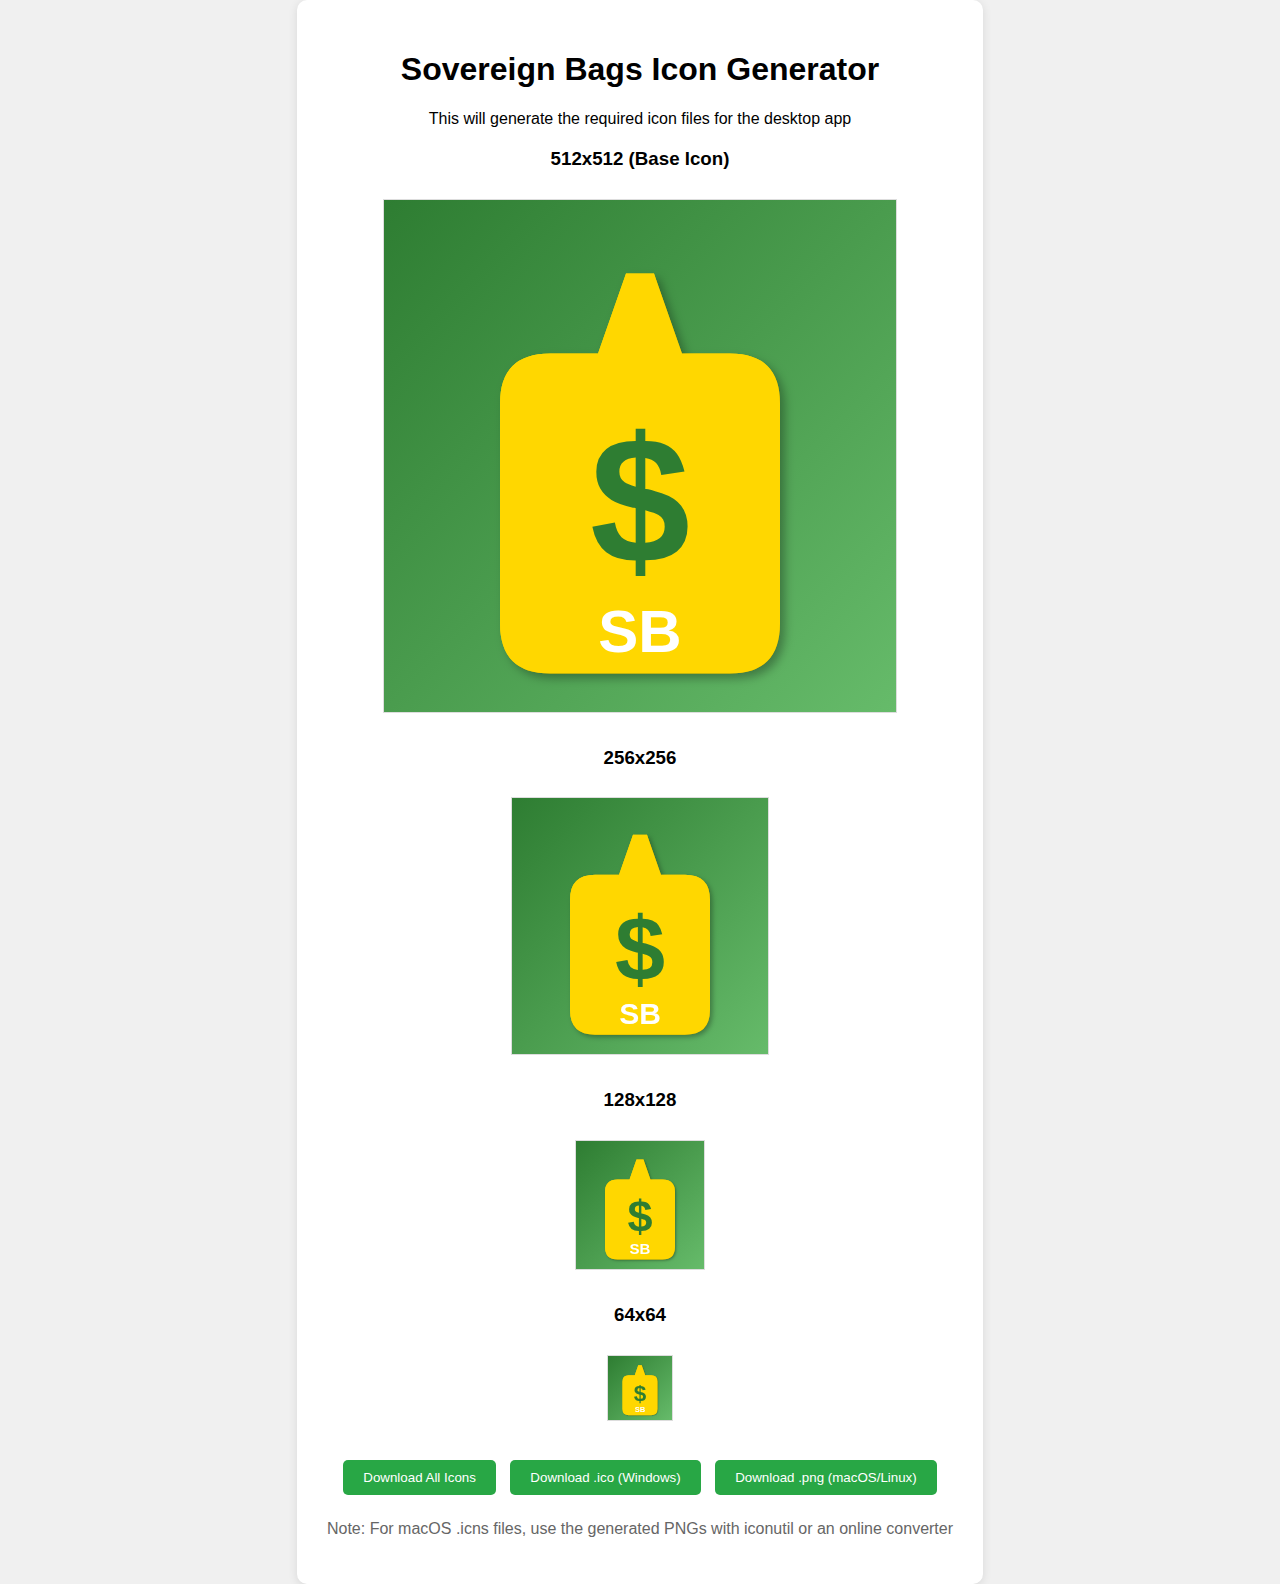
<file: assets/icon-generator.html>
<!DOCTYPE html>
<html>
<head>
    <title>Icon Generator for Sovereign Bags</title>
    <style>
        body {
            font-family: -apple-system, BlinkMacSystemFont, 'Segoe UI', Roboto, sans-serif;
            display: flex;
            justify-content: center;
            align-items: center;
            min-height: 100vh;
            background: #f0f0f0;
            margin: 0;
        }
        .container {
            text-align: center;
            background: white;
            padding: 30px;
            border-radius: 10px;
            box-shadow: 0 2px 10px rgba(0,0,0,0.1);
        }
        canvas {
            border: 1px solid #ddd;
            margin: 10px;
            display: inline-block;
        }
        button {
            background: #28a745;
            color: white;
            border: none;
            padding: 10px 20px;
            border-radius: 5px;
            cursor: pointer;
            margin: 5px;
        }
        button:hover {
            background: #218838;
        }
        .icon-row {
            margin: 20px 0;
        }
    </style>
</head>
<body>
    <div class="container">
        <h1>Sovereign Bags Icon Generator</h1>
        <p>This will generate the required icon files for the desktop app</p>
        
        <div class="icon-row">
            <h3>512x512 (Base Icon)</h3>
            <canvas id="icon512" width="512" height="512"></canvas>
        </div>
        
        <div class="icon-row">
            <h3>256x256</h3>
            <canvas id="icon256" width="256" height="256"></canvas>
        </div>
        
        <div class="icon-row">
            <h3>128x128</h3>
            <canvas id="icon128" width="128" height="128"></canvas>
        </div>
        
        <div class="icon-row">
            <h3>64x64</h3>
            <canvas id="icon64" width="64" height="64"></canvas>
        </div>
        
        <div>
            <button onclick="downloadAll()">Download All Icons</button>
            <button onclick="downloadICO()">Download .ico (Windows)</button>
            <button onclick="downloadPNG()">Download .png (macOS/Linux)</button>
        </div>
        
        <p style="margin-top: 20px; color: #666;">
            Note: For macOS .icns files, use the generated PNGs with iconutil or an online converter
        </p>
    </div>

    <script>
        // Draw the Sovereign Bags logo on all canvases
        function drawLogo(canvas) {
            const ctx = canvas.getContext('2d');
            const size = canvas.width;
            
            // Background gradient
            const gradient = ctx.createLinearGradient(0, 0, size, size);
            gradient.addColorStop(0, '#2E7D32');  // Dark green
            gradient.addColorStop(1, '#66BB6A');  // Light green
            ctx.fillStyle = gradient;
            ctx.fillRect(0, 0, size, size);
            
            // Draw money bag shape
            ctx.fillStyle = '#FFD700';  // Gold color
            ctx.beginPath();
            
            // Scale factors based on canvas size
            const scale = size / 512;
            
            // Bag body (rounded rectangle)
            const bagWidth = 280 * scale;
            const bagHeight = 320 * scale;
            const bagX = (size - bagWidth) / 2;
            const bagY = size * 0.3;
            
            // Draw bag with curves
            ctx.moveTo(bagX + 50 * scale, bagY);
            ctx.quadraticCurveTo(bagX, bagY, bagX, bagY + 50 * scale);
            ctx.lineTo(bagX, bagY + bagHeight - 50 * scale);
            ctx.quadraticCurveTo(bagX, bagY + bagHeight, bagX + 50 * scale, bagY + bagHeight);
            ctx.lineTo(bagX + bagWidth - 50 * scale, bagY + bagHeight);
            ctx.quadraticCurveTo(bagX + bagWidth, bagY + bagHeight, bagX + bagWidth, bagY + bagHeight - 50 * scale);
            ctx.lineTo(bagX + bagWidth, bagY + 50 * scale);
            ctx.quadraticCurveTo(bagX + bagWidth, bagY, bagX + bagWidth - 50 * scale, bagY);
            
            // Bag tie/neck
            ctx.lineTo(bagX + bagWidth * 0.65, bagY);
            ctx.lineTo(bagX + bagWidth * 0.55, bagY - 80 * scale);
            ctx.lineTo(bagX + bagWidth * 0.45, bagY - 80 * scale);
            ctx.lineTo(bagX + bagWidth * 0.35, bagY);
            ctx.closePath();
            ctx.fill();
            
            // Add shadow for depth
            ctx.shadowColor = 'rgba(0, 0, 0, 0.3)';
            ctx.shadowBlur = 10 * scale;
            ctx.shadowOffsetX = 5 * scale;
            ctx.shadowOffsetY = 5 * scale;
            ctx.fill();
            
            // Reset shadow
            ctx.shadowColor = 'transparent';
            ctx.shadowBlur = 0;
            ctx.shadowOffsetX = 0;
            ctx.shadowOffsetY = 0;
            
            // Draw dollar sign
            ctx.fillStyle = '#2E7D32';
            ctx.font = `bold ${180 * scale}px Arial`;
            ctx.textAlign = 'center';
            ctx.textBaseline = 'middle';
            ctx.fillText('$', size / 2, bagY + bagHeight / 2);
            
            // Draw "SB" text below
            ctx.fillStyle = 'white';
            ctx.font = `bold ${60 * scale}px Arial`;
            ctx.fillText('SB', size / 2, size * 0.85);
        }
        
        // Initialize all canvases
        drawLogo(document.getElementById('icon512'));
        drawLogo(document.getElementById('icon256'));
        drawLogo(document.getElementById('icon128'));
        drawLogo(document.getElementById('icon64'));
        
        // Download functions
        function downloadCanvas(canvas, filename) {
            canvas.toBlob(function(blob) {
                const url = URL.createObjectURL(blob);
                const a = document.createElement('a');
                a.href = url;
                a.download = filename;
                a.click();
                URL.revokeObjectURL(url);
            }, 'image/png');
        }
        
        function downloadAll() {
            downloadCanvas(document.getElementById('icon512'), 'icon-512x512.png');
            setTimeout(() => downloadCanvas(document.getElementById('icon256'), 'icon-256x256.png'), 500);
            setTimeout(() => downloadCanvas(document.getElementById('icon128'), 'icon-128x128.png'), 1000);
            setTimeout(() => downloadCanvas(document.getElementById('icon64'), 'icon-64x64.png'), 1500);
        }
        
        function downloadPNG() {
            downloadCanvas(document.getElementById('icon512'), 'icon.png');
        }
        
        function downloadICO() {
            // For ICO, we'll download the 256x256 version
            // Note: True ICO conversion requires additional processing
            alert('Download the PNG files and use an ICO converter tool like:\n- https://convertio.co/png-ico/\n- https://www.icoconverter.com/\n\nOr use ImageMagick: convert icon.png icon.ico');
            downloadCanvas(document.getElementById('icon256'), 'icon-for-ico.png');
        }
    </script>
</body>
</html>
</file>
